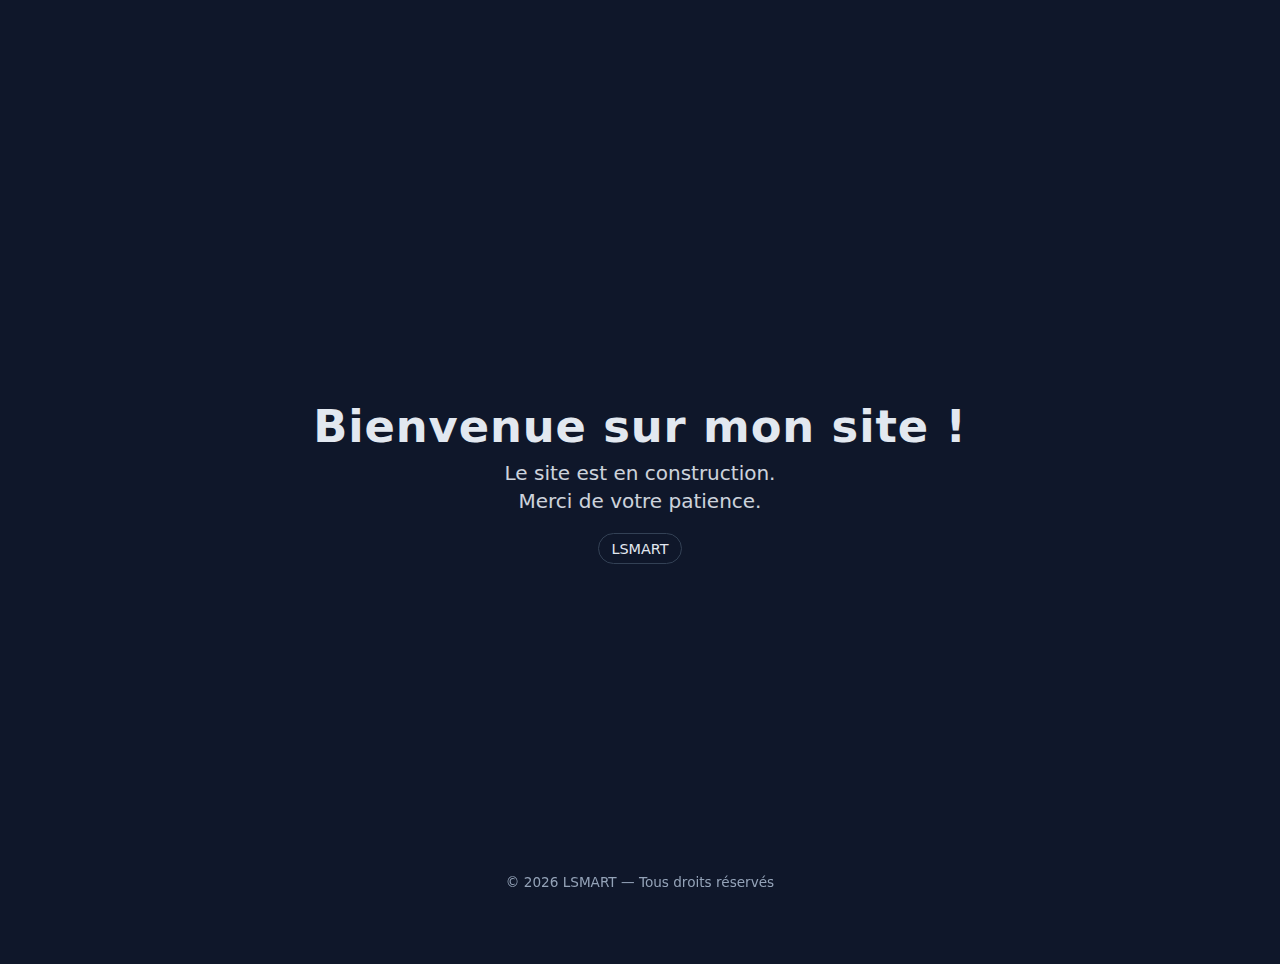
<file: index.html>
<!doctype html>
<html lang="fr">
<head>
  <meta charset="utf-8">
  <meta name="viewport" content="width=device-width, initial-scale=1">
  <title>LSMART — Site en construction</title>
  <meta name="description" content="Bienvenue sur le site officiel LSMART. Le site est en construction. Merci de votre patience.">
  <meta property="og:title" content="LSMART — Site en construction">
  <meta property="og:description" content="Bienvenue sur le site officiel LSMART. Le site est en construction. Merci de votre patience.">
  <meta property="og:type" content="website">
  <style>
    html, body { height: 100%; margin: 0; font-family: system-ui, -apple-system, Segoe UI, Roboto, Ubuntu, Cantarell, Noto Sans, 'Helvetica Neue', Arial, 'Apple Color Emoji', 'Segoe UI Emoji'; }
    .wrap { min-height: 100%; display: grid; place-items: center; background: #0f172a; color: #e2e8f0; text-align: center; padding: 2rem; }
    h1 { font-size: clamp(1.8rem, 3.5vw, 3rem); margin: 0 0 0.5rem; letter-spacing: 0.02em; }
    p  { font-size: clamp(1rem, 2.2vw, 1.25rem); margin: 0.25rem 0; opacity: 0.9; }
    .badge { display: inline-block; margin-top: 1rem; padding: 0.4rem 0.8rem; border: 1px solid #334155; border-radius: 999px; font-size: 0.9rem; }
    footer { position: fixed; bottom: 10px; left: 0; right: 0; text-align: center; font-size: 0.85rem; color: #94a3b8; }
    a { color: #93c5fd; text-decoration: none; }
    a:hover { text-decoration: underline; }
  </style>
</head>
<body>
  <main class="wrap">
    <div>
      <h1>Bienvenue sur mon site&nbsp;!</h1>
      <p>Le site est en construction.</p>
      <p>Merci de votre patience.</p>
      <div class="badge">LSMART</div>
    </div>
  </main>
  <footer>© <span id="y"></span> LSMART — Tous droits réservés</footer>
  <script>document.getElementById('y').textContent = new Date().getFullYear()</script>
</body>
</html>
</file>
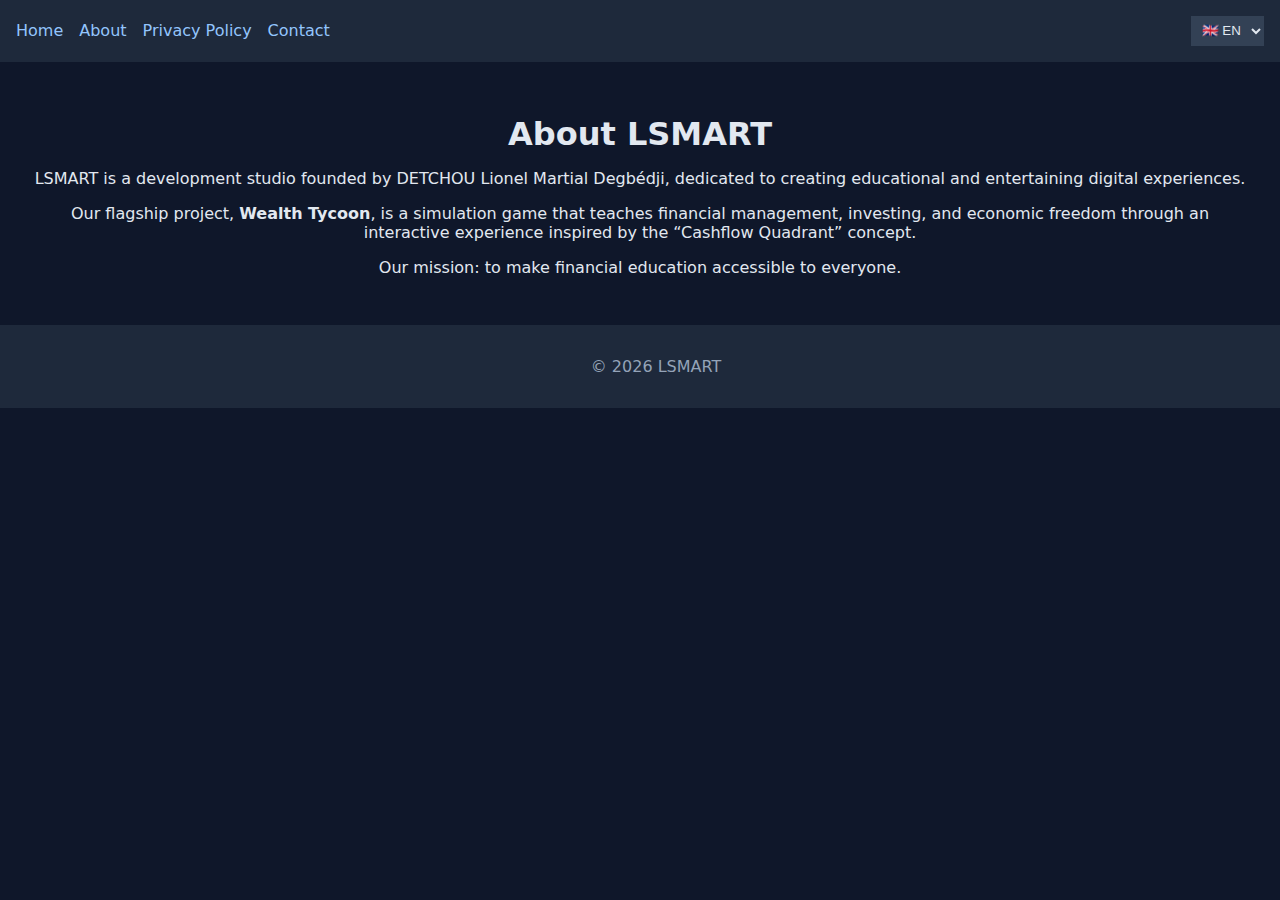
<file: about.html>
<!doctype html>
<html lang="fr">
<head>
  <meta charset="utf-8">
  <meta name="viewport" content="width=device-width, initial-scale=1">
  <title>À propos | LSMART</title>
  <link rel="stylesheet" href="style.css">
  <script defer src="script.js"></script>
</head>
<body>
<header>
  <nav>
    <a href="index.html" data-fr="Accueil" data-en="Home">Accueil</a>
    <a href="about.html" data-fr="À propos" data-en="About">À propos</a>
    <a href="privacy.html" data-fr="Confidentialité" data-en="Privacy Policy">Confidentialité</a>
    <a href="contact.html" data-fr="Contact" data-en="Contact">Contact</a>
    <select id="lang">
      <option value="fr">🇫🇷 FR</option>
      <option value="en">🇬🇧 EN</option>
    </select>
  </nav>
</header>

<main>
  <h1 data-fr="À propos de LSMART" data-en="About LSMART"></h1>
  <section data-fr>
    <p>LSMART est un studio de développement fondé par DETCHOU Lionel Martial Degbédji, dédié à la création de solutions numériques éducatives et ludiques.</p>
    <p>Notre premier grand projet, <strong>Wealth Tycoon</strong>, est un jeu de simulation qui enseigne la gestion financière, l’investissement et la liberté économique à travers une expérience interactive inspirée du concept du « Cashflow Quadrant ».</p>
    <p>Notre mission : rendre l’éducation financière accessible à tous.</p>
  </section>

  <section data-en style="display:none">
    <p>LSMART is a development studio founded by DETCHOU Lionel Martial Degbédji, dedicated to creating educational and entertaining digital experiences.</p>
    <p>Our flagship project, <strong>Wealth Tycoon</strong>, is a simulation game that teaches financial management, investing, and economic freedom through an interactive experience inspired by the “Cashflow Quadrant” concept.</p>
    <p>Our mission: to make financial education accessible to everyone.</p>
  </section>
</main>

<footer>
  <p>© <span id="year"></span> LSMART</p>
</footer>
</body>
</html>
</file>
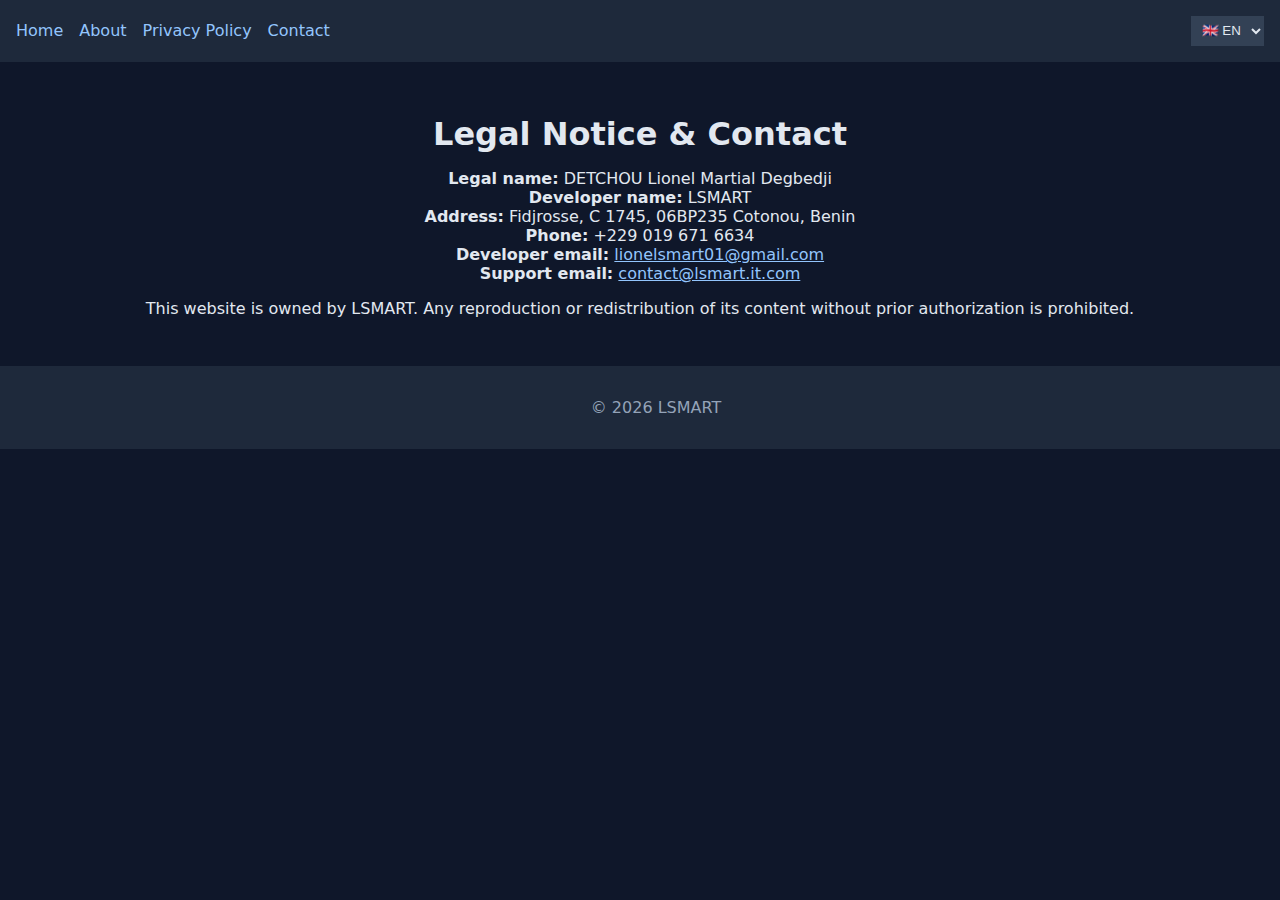
<file: contact.html>
<!doctype html>
<html lang="fr">
<head>
  <meta charset="utf-8">
  <meta name="viewport" content="width=device-width, initial-scale=1">
  <title>Contact | LSMART</title>
  <link rel="stylesheet" href="style.css">
  <script defer src="script.js"></script>
</head>
<body>
<header>
  <nav>
    <a href="index.html" data-fr="Accueil" data-en="Home">Accueil</a>
    <a href="about.html" data-fr="À propos" data-en="About">À propos</a>
    <a href="privacy.html" data-fr="Confidentialité" data-en="Privacy Policy">Confidentialité</a>
    <a href="contact.html" data-fr="Contact" data-en="Contact">Contact</a>
    <select id="lang">
      <option value="fr">🇫🇷 FR</option>
      <option value="en">🇬🇧 EN</option>
    </select>
  </nav>
</header>

<main>
  <h1 data-fr="Mentions légales & Contact" data-en="Legal Notice & Contact"></h1>

  <section data-fr>
    <p><strong>Nom légal :</strong> DETCHOU Lionel Martial Degbedji<br>
    <strong>Nom de développeur :</strong> LSMART<br>
    <strong>Adresse :</strong> Fidjrosse, C 1745, 06BP235 Cotonou, Bénin<br>
    <strong>Téléphone :</strong> +229 019 671 6634<br>
    <strong>Email développeur :</strong> <a href="mailto:lionelsmart01@gmail.com">lionelsmart01@gmail.com</a><br>
    <strong>Email support :</strong> <a href="mailto:contact@lsmart.it.com">contact@lsmart.it.com</a></p>
    <p>Le présent site est la propriété de LSMART. Toute reproduction ou diffusion du contenu sans autorisation préalable est interdite.</p>
  </section>

  <section data-en style="display:none">
    <p><strong>Legal name:</strong> DETCHOU Lionel Martial Degbedji<br>
    <strong>Developer name:</strong> LSMART<br>
    <strong>Address:</strong> Fidjrosse, C 1745, 06BP235 Cotonou, Benin<br>
    <strong>Phone:</strong> +229 019 671 6634<br>
    <strong>Developer email:</strong> <a href="mailto:lionelsmart01@gmail.com">lionelsmart01@gmail.com</a><br>
    <strong>Support email:</strong> <a href="mailto:contact@lsmart.it.com">contact@lsmart.it.com</a></p>
    <p>This website is owned by LSMART. Any reproduction or redistribution of its content without prior authorization is prohibited.</p>
  </section>
</main>

<footer>
  <p>© <span id="year"></span> LSMART</p>
</footer>
</body>
</html>
</file>
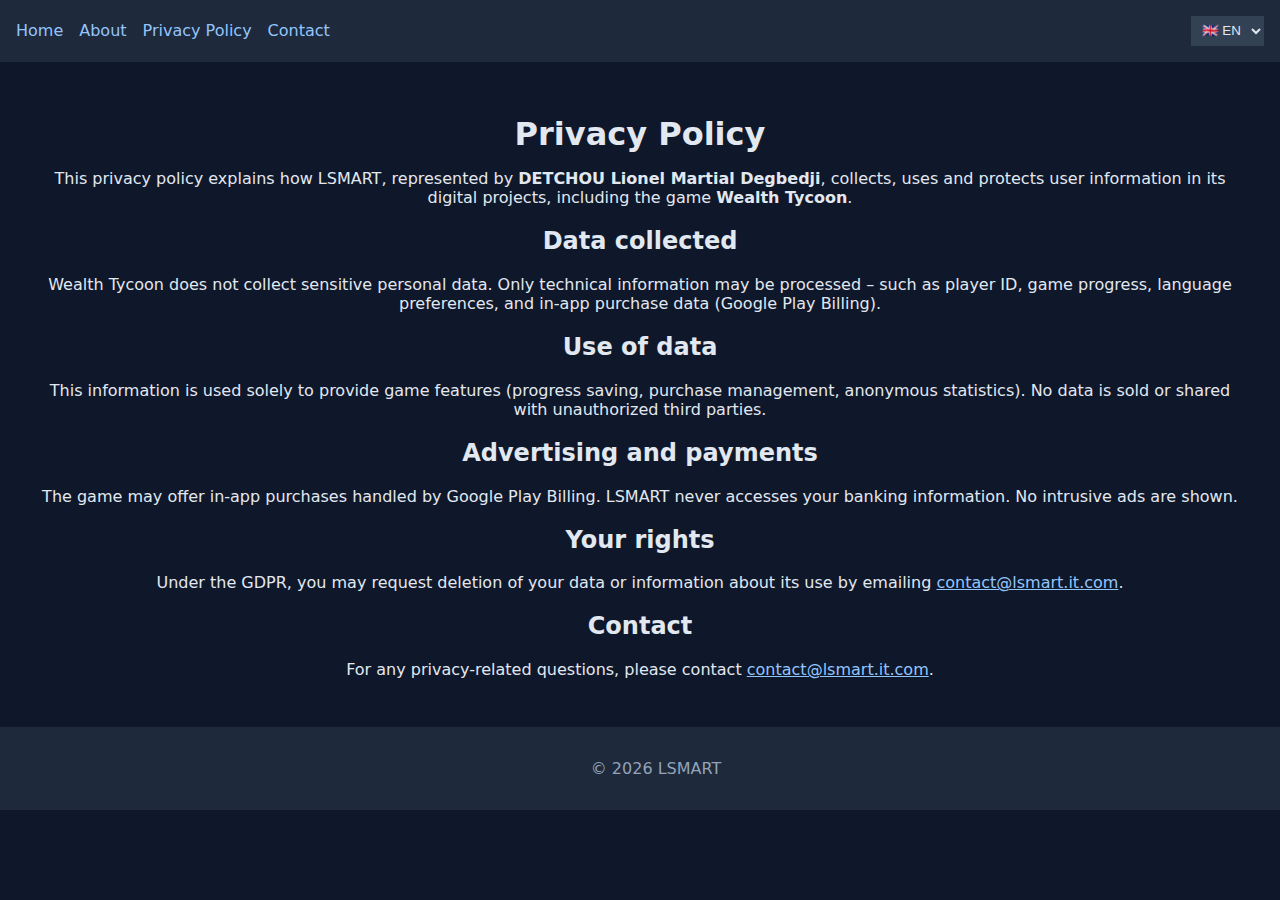
<file: privacy.html>
<!doctype html>
<html lang="fr">
<head>
  <meta charset="utf-8">
  <meta name="viewport" content="width=device-width, initial-scale=1">
  <title>Politique de confidentialité | LSMART</title>
  <link rel="stylesheet" href="style.css">
  <script defer src="script.js"></script>
</head>
<body>
<header>
  <nav>
    <a href="index.html" data-fr="Accueil" data-en="Home">Accueil</a>
    <a href="about.html" data-fr="À propos" data-en="About">À propos</a>
    <a href="privacy.html" data-fr="Confidentialité" data-en="Privacy Policy">Confidentialité</a>
    <a href="contact.html" data-fr="Contact" data-en="Contact">Contact</a>
    <select id="lang">
      <option value="fr">🇫🇷 FR</option>
      <option value="en">🇬🇧 EN</option>
    </select>
  </nav>
</header>

<main>
  <h1 data-fr="Politique de confidentialité" data-en="Privacy Policy"></h1>

  <section data-fr>
    <p>Cette politique de confidentialité décrit comment LSMART, représenté par <strong>DETCHOU Lionel Martial Degbedji</strong>, collecte, utilise et protège les informations des utilisateurs dans ses projets numériques, notamment le jeu <strong>Wealth Tycoon</strong>.</p>
    <h2>Données collectées</h2>
    <p>Wealth Tycoon ne collecte aucune donnée personnelle sensible. Les seules données éventuellement traitées sont des informations techniques nécessaires au fonctionnement du jeu : identifiant de joueur, progression, préférences linguistiques et données d’achat intégrées (Google Play Billing).</p>
    <h2>Utilisation des données</h2>
    <p>Ces informations servent uniquement à fournir les fonctionnalités du jeu (sauvegarde de la progression, gestion des achats, statistiques anonymes). Aucune donnée n’est vendue ni partagée avec des tiers non autorisés.</p>
    <h2>Publicité et paiements</h2>
    <p>Le jeu peut proposer des achats intégrés gérés par Google Play Billing. LSMART n’a jamais accès aux données bancaires de l’utilisateur. Aucune publicité intrusive n’est diffusée.</p>
    <h2>Vos droits</h2>
    <p>Conformément au RGPD, vous pouvez demander la suppression de vos données ou des informations sur leur usage en écrivant à : <a href="mailto:contact@lsmart.it.com">contact@lsmart.it.com</a>.</p>
    <h2>Contact</h2>
    <p>Pour toute question relative à la confidentialité, veuillez contacter LSMART à : <a href="mailto:contact@lsmart.it.com">contact@lsmart.it.com</a>.</p>
  </section>

  <section data-en style="display:none">
    <p>This privacy policy explains how LSMART, represented by <strong>DETCHOU Lionel Martial Degbedji</strong>, collects, uses and protects user information in its digital projects, including the game <strong>Wealth Tycoon</strong>.</p>
    <h2>Data collected</h2>
    <p>Wealth Tycoon does not collect sensitive personal data. Only technical information may be processed – such as player ID, game progress, language preferences, and in-app purchase data (Google Play Billing).</p>
    <h2>Use of data</h2>
    <p>This information is used solely to provide game features (progress saving, purchase management, anonymous statistics). No data is sold or shared with unauthorized third parties.</p>
    <h2>Advertising and payments</h2>
    <p>The game may offer in-app purchases handled by Google Play Billing. LSMART never accesses your banking information. No intrusive ads are shown.</p>
    <h2>Your rights</h2>
    <p>Under the GDPR, you may request deletion of your data or information about its use by emailing <a href="mailto:contact@lsmart.it.com">contact@lsmart.it.com</a>.</p>
    <h2>Contact</h2>
    <p>For any privacy-related questions, please contact <a href="mailto:contact@lsmart.it.com">contact@lsmart.it.com</a>.</p>
  </section>
</main>

<footer>
  <p>© <span id="year"></span> LSMART</p>
</footer>
</body>
</html>
</file>
<file: style.css>
html,body {
  margin:0;
  font-family: system-ui,Segoe UI,Roboto,Helvetica,Arial,sans-serif;
  background:#0f172a;
  color:#e2e8f0;
  min-height:100%;
}
header {background:#1e293b;padding:1rem;}
nav {display:flex;flex-wrap:wrap;gap:1rem;align-items:center;}
nav a {color:#93c5fd;text-decoration:none;}
nav a:hover {text-decoration:underline;}
#lang {margin-left:auto;background:#334155;color:#e2e8f0;border:none;padding:0.4rem;}
main {padding:2rem;text-align:center;}
h1{font-size:2rem;margin-bottom:1rem;}
footer{padding:1rem;background:#1e293b;text-align:center;color:#94a3b8;position:relative;bottom:0;width:100%;}
a{color:#93c5fd;}
</file>
